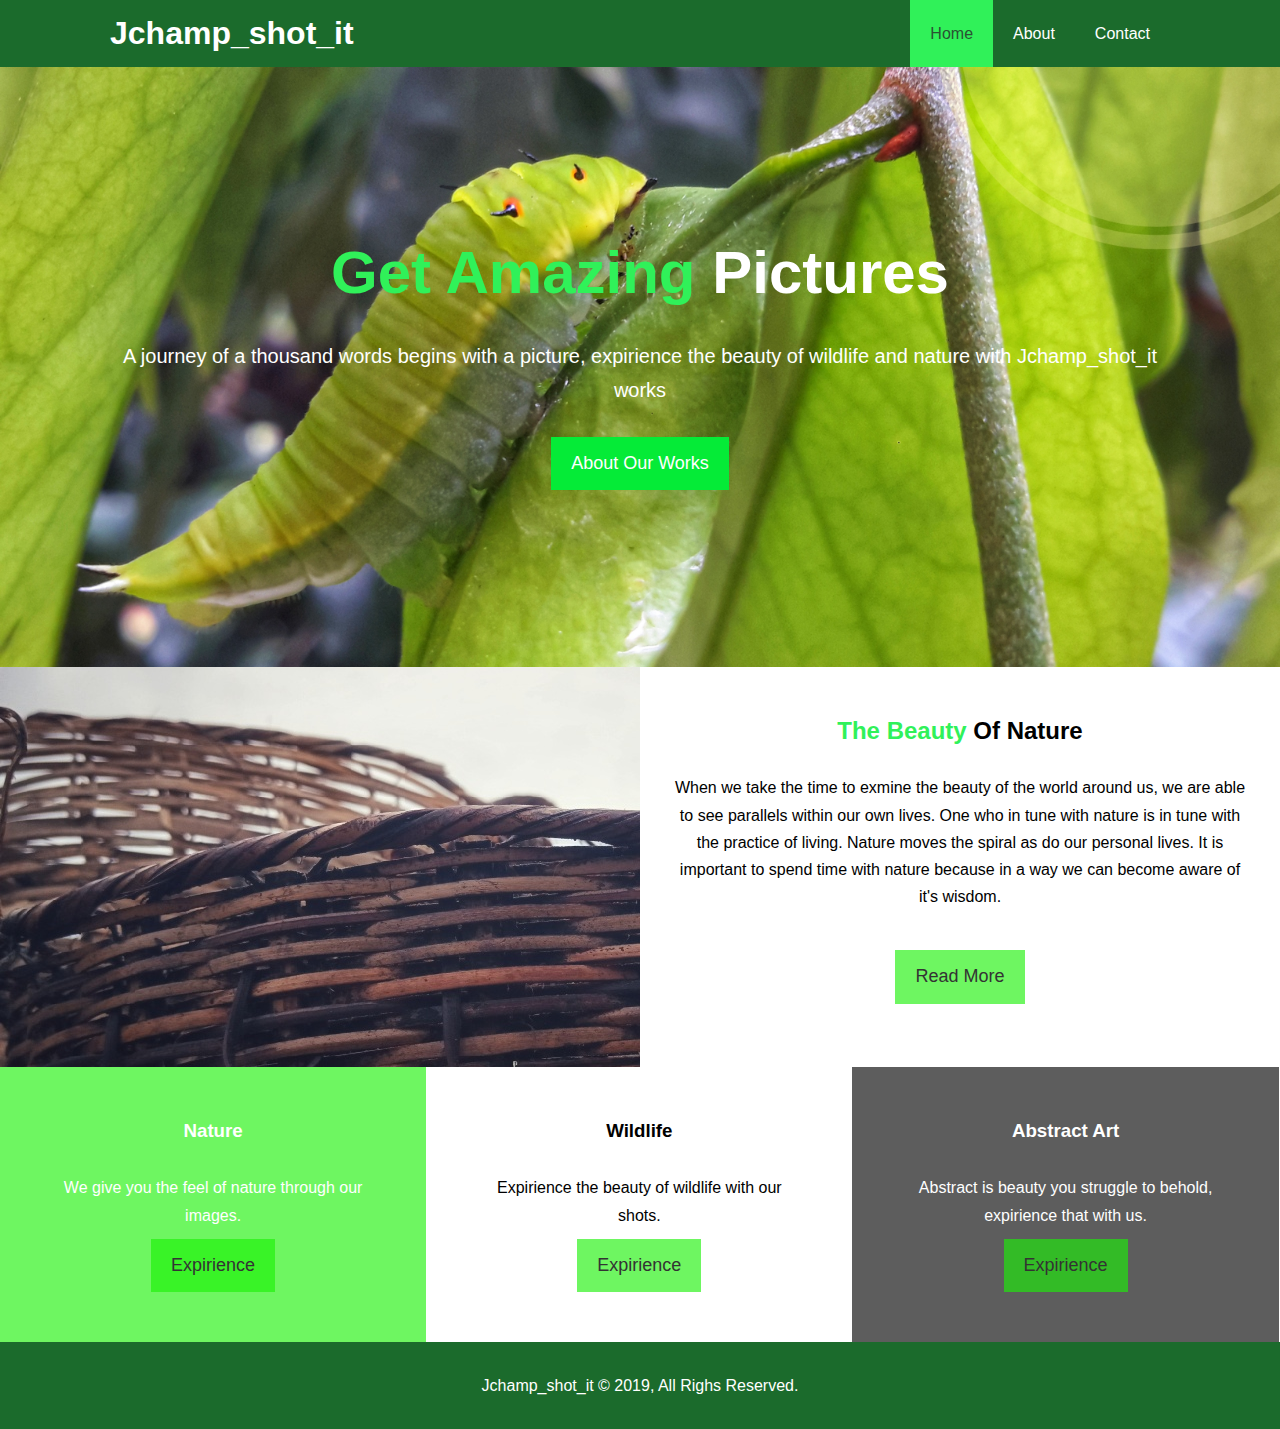
<file: index.html>
<!DOCTYPE html>
<html lang="en">
<head>
    <meta charset="UTF-8">
    <meta name="viewport" content="width=device-width, initial-scale=1.0">
    <meta http-equiv="X-UA-Compatible" content="ie=edge">
    <meta name="description" content="Welcome to the most awesome
    place for natural pictures and nature">
    <meta name="keyword" conatent="nature, flowers, animals, wildlife">
    <link rel="stylesheet" href="style/style.css"> 
    <link rel="stylesheet" media="screen and (max-width: 768px)" href="style/mobile.css">

    <title>Jchamp_shot_it | Home</title>
</head>
<body>
    <!--HEADER-->
    <header>
        <nav id="navbar">
            <div class="container">
            <h1 class="logo"><a href="index.html">Jchamp_shot_it</a></h1>
             <ul>
                <li><a class="current" href="index.html">Home</a></li>
                <li><a href="about.html">About</a></li>
                <li><a href="contact.html">Contact</a></li>
             </ul>
            </div>
        </nav>
    

    <!--SHOWCASE-->
    <div id="showcase">
        <div class="container">
            <div class="showcase-content">
                <h1><span class="text-primary">Get Amazing</span> Pictures</h1>
                <p class="lead">A journey of a thousand words begins with a picture, expirience the beauty of wildlife and nature with Jchamp_shot_it works</p>
                <a class="btn" href="about.html">About Our Works</a>
            </div>
        </div>
    </div>
    </header>

    <!--HOME-->
    <section id="home-info" class="">
       <div class="info-img"></div>
       <div class="info-content">
           <h2><span class="text-primary">The Beauty </span>Of Nature</h2>
           <p>When we take the time to exmine the beauty of the world around us, we are able to see parallels within our own lives.
               One who in tune with nature is in tune with the practice of living. Nature moves the spiral as do our personal lives.
               It is important to spend time with nature because in a way we can become aware of it's wisdom.
           </p>
           <a href="about.html" class="btn btn-light">Read More</a>
       </div> 
    </section>

    <!--FEATURES-->
    <section id="features">
        <div class="box bg-light">
            <h3>Nature</h3>
            <p>We give you the feel of nature through our images.</p>
            <a href="#" class="btn btn-light">Expirience</a>
        </div>
        <div class="box">
            <h3>Wildlife</h3>
            <p>Expirience the beauty of wildlife with our shots.</p>
            <a href="#" class="btn btn-light">Expirience</a>
        </div>
        <div class="box bg-dark">
            <h3>Abstract Art</h3>
            <p>Abstract is beauty you struggle to behold, expirience that with us.</p>
            <a href="#" class="btn btn-light">Expirience</a>
        </div>
    </section>

    <div class="clr"></div>

    <!--FOOTER-->
    <footer id="main-footer">
        <p>Jchamp_shot_it &copy; 2019, All Righs Reserved.</p>
    </footer>


</body>
</html>
</file>
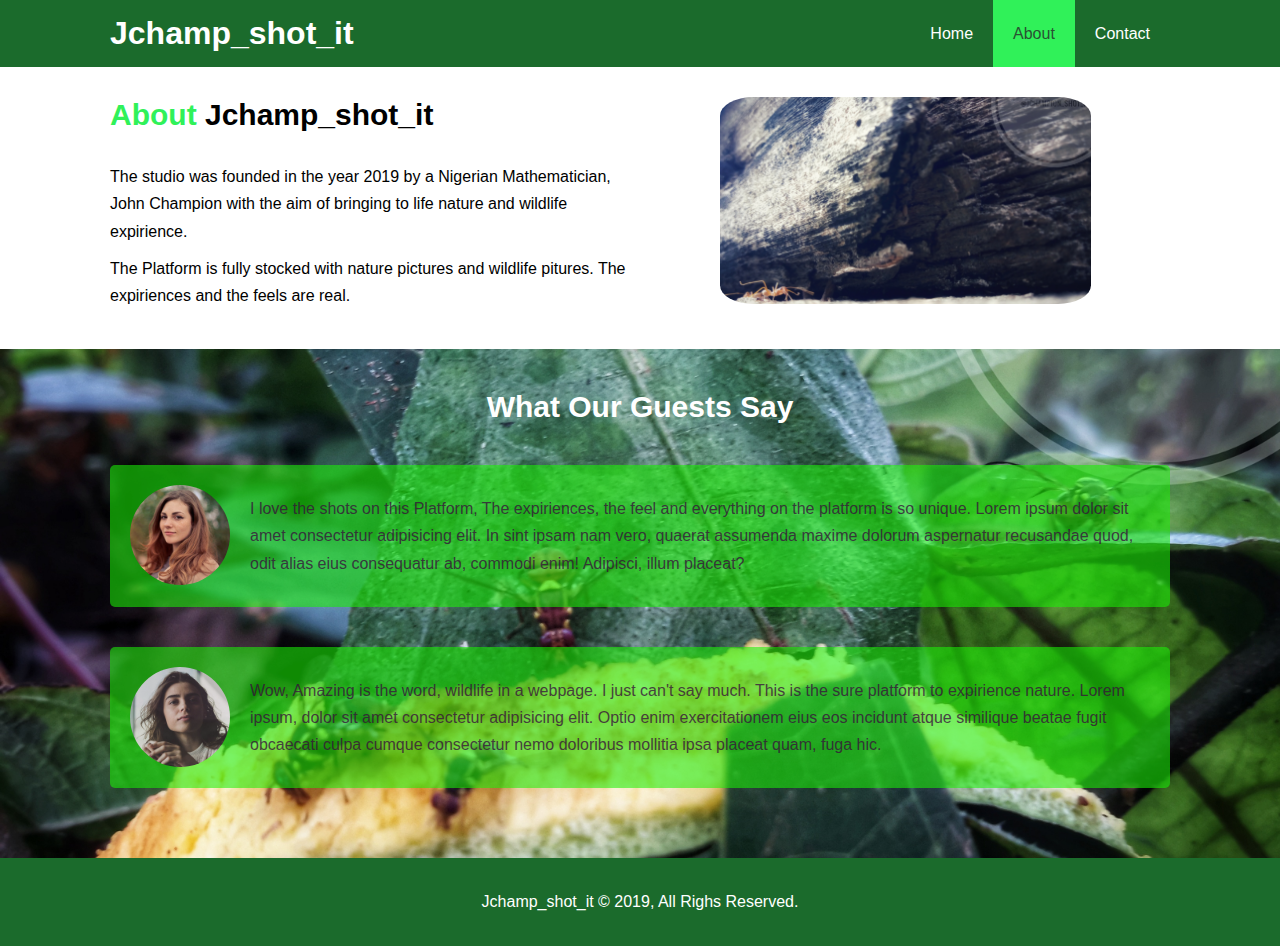
<file: about.html>
<!DOCTYPE html>
<html lang="en">
<head>
    <meta charset="UTF-8">
    <meta name="viewport" content="width=device-width, initial-scale=1.0">
    <meta http-equiv="X-UA-Compatible" content="ie=edge">
    <meta name="description" content="Welcome to the most awesome
    place for natural pictures and nature">
    <meta name="keyword" conatent="nature, flowers, animals, wildlife">
    <link rel="stylesheet" href="style/style.css"> 
    <link rel="stylesheet" media="screen and (max-width: 768px)" href="style/mobile.css">


    <title>Jchamp_shot_it | About</title>
</head>
<body>
    <!--HEADER-->
    <header>
        <nav id="navbar">
            <div class="container">
            <h1 class="logo"><a href="index.html">Jchamp_shot_it</a></h1>
             <ul>
                <li><a href="index.html">Home</a></li>
                <li><a class="current" href="about.html">About</a></li>
                <li><a href="contact.html">Contact</a></li>
             </ul>
            </div>
        </nav>
    </header>

    <!--ABOUT SECTION-->
    <section id="about-info" class="py-3">
        <div class="container">
            <div class="info-left">
                <h1 class="l-heading"><span class="text-primary">About</span> Jchamp_shot_it</h1>
                <p>The studio was founded in the year 2019 by a Nigerian Mathematician, John Champion
                    with the aim of bringing to life nature and wildlife expirience.
                </p>

                <p>
                    The Platform is fully stocked with nature pictures and wildlife pitures. The expiriences and the
                    feels are real.
                </p>
            </div>

            <div class="info-right">
                <img src="./img/IMG_20190414_163506_6-1-01j.jpeg" alt="Nature">
            </div>
        </div>
    </section>

    <div class="clr"></div>

    <section id="testimonials" class="py-3">
        <div class="container">
            <h2 class="l-heading">What Our Guests Say</h2>
            <div class="testimonial bg-primary">
                <img src="./img/person-1.jpg" alt="John">
                <p>I love the shots on this Platform, The expiriences, the feel and everything on the
                platform is so unique. Lorem ipsum dolor sit amet consectetur adipisicing elit. In sint ipsam nam vero, quaerat assumenda maxime dolorum aspernatur recusandae quod, odit alias eius consequatur ab, commodi enim! Adipisci, illum placeat?</p>
            </div>
            <div class="testimonial bg-primary">
                <img src="./img/person-2.jpg" alt="Jim">
                <p>Wow, Amazing is the word, wildlife in a webpage. I just can't say much. This is the sure platform
                to expirience nature. Lorem ipsum, dolor sit amet consectetur adipisicing elit. Optio enim exercitationem eius eos incidunt atque similique beatae fugit obcaecati culpa cumque consectetur nemo doloribus mollitia ipsa placeat quam, fuga hic.</p>
            </div>
        </div>
    </section>

    <!--FOOTER-->
    <footer id="main-footer">
        <p>Jchamp_shot_it &copy; 2019, All Righs Reserved.</p>
    </footer>


</body>
</html>
</file>
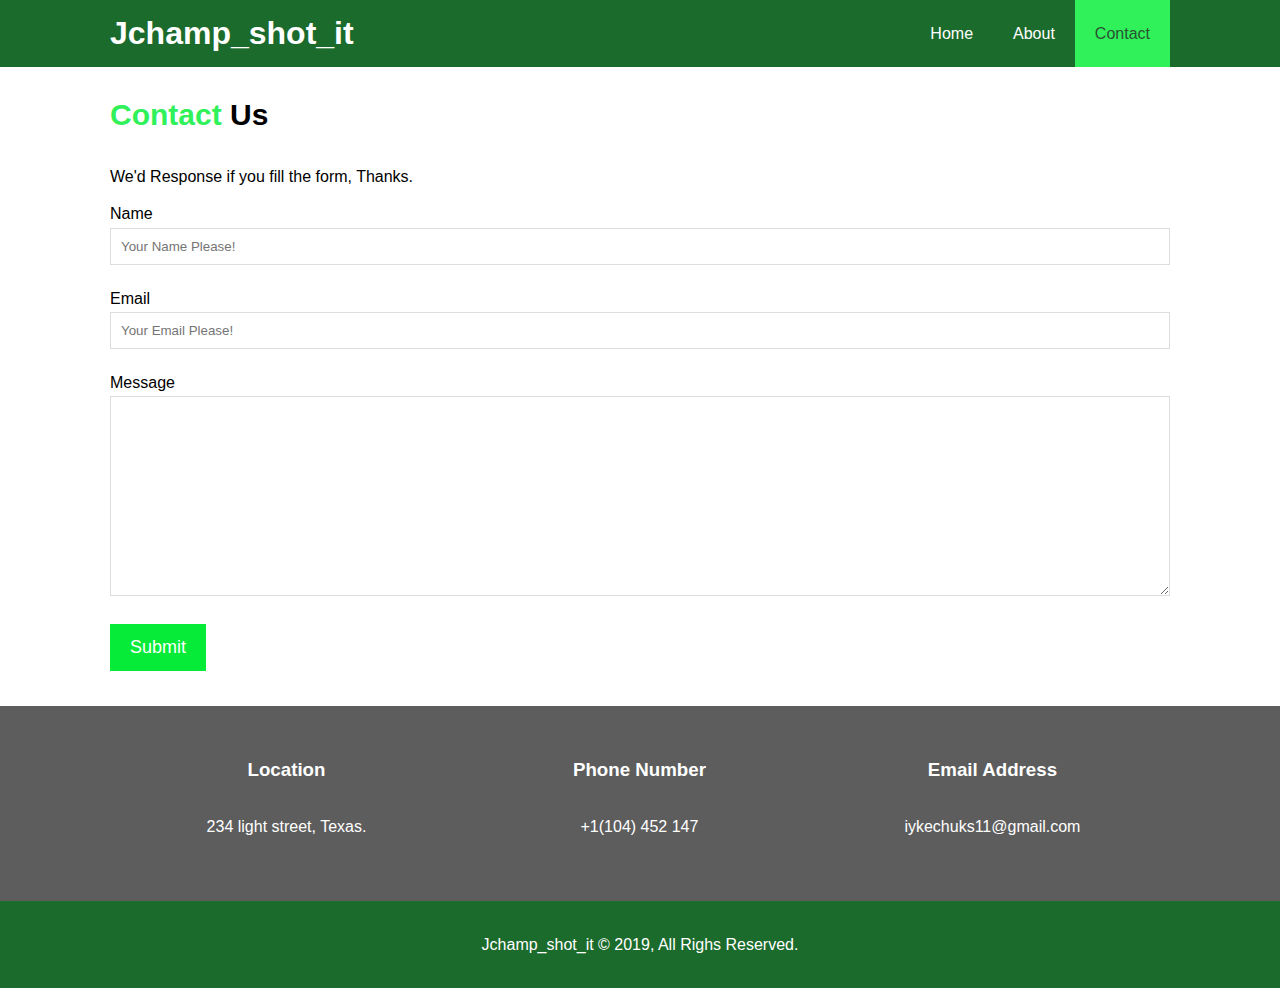
<file: contact.html>
<!DOCTYPE html>
<html lang="en">
<head>
    <meta charset="UTF-8">
    <meta name="viewport" content="width=device-width, initial-scale=1.0">
    <meta http-equiv="X-UA-Compatible" content="ie=edge">
    <meta name="description" content="Welcome to the most awesome
    place for natural pictures and nature">
    <meta name="keyword" conatent="nature, flowers, animals, wildlife">
    <link rel="stylesheet" href="style/style.css"> 
    <link rel="stylesheet" media="screen and (max-width: 768px)" href="style/mobile.css">


    <title>Jchamp_shot_it | Contact</title>
</head>
<body>
    <!--HEADER-->
    <header>
        <nav id="navbar">
            <div class="container">
            <h1 class="logo"><a href="index.html">Jchamp_shot_it</a></h1>
             <ul>
                <li><a href="index.html">Home</a></li>
                <li><a href="about.html">About</a></li>
                <li><a class="current" href="contact.html">Contact</a></li>
             </ul>
            </div>
        </nav>
    </header>

    <section id="contact-form" class="py-3">
        <div class="container">
            <h1 class="l-heading"><span class="text-primary">Contact </span>Us</h1>
            <p>We'd Response if you fill the form, Thanks.</p>
            <form action="process.php">
            <div class="form-group">
                <label for="name">Name</label>
                <input type="text" name="name" id="name" placeholder="Your Name Please!" required="required">
            </div>
            <div class="form-group">
                <label for="name">Email</label>
                <input type="email" name="email" id="email" placeholder="Your Email Please!" required="required">
            </div>
            <div class="form-group">
                <label for="name">Message</label>
                <textarea name="message" id="message"></textarea>
            </div>

            <button type="submit" class="btn">Submit</button> 
            
        </form>
        </div>
    </section>

    <section id="contact-info" class="bg-dark">
        <div class="container">
            <div class="box">
            <h3>Location</h3>
            <p>234 light street, Texas.</p>
        </div>
        <div class="box">
            <h3>Phone Number</h3>
            <p>+1(104) 452 147</p>
        </div>
        <div class="box">
            <h3>Email Address</h3>
            <p>iykechuks11@gmail.com</p>
        </div>
        </div>
    </section>


    <!--FOOTER-->
    <footer id="main-footer">
        <p>Jchamp_shot_it &copy; 2019, All Righs Reserved.</p>
    </footer>


</body>
</html>
</file>
<file: style/mobile.css>
/*MOBILE NAV BAR*/
#navbar .logo
{
    float: none;
    text-align: center;
}

#navbar ul, #navbar ul li
{
    float: none;
}

#navbar ul li a
{
    padding: 5px;
    border-bottom: #444 dotted 1px;
}

/*MOBILE HOME INFO*/
#home-info .info-img
{
    display: none;
}

#home-info .info-content
{
    float: none;
    width: 100%;
    padding: 10px; /*Lifts the contents around this section round.*/
}

/*MOBILE FEATURES*/
.box
{
    float: none;
    width: 100%;
}

/*MOBILE ABOUT PAGE*/
#about-info .info-right,
#about-info .info-left
{
    float: none;
    width: 100%;
}

#about-info .info-right
{
margin-top: 30px;
}

.l-heading
{
    text-align: center;
}

/*MOBILE CONTACT FORM*/
#contact-info .box
{
    border-bottom: #444 dotted 1px;
}

#showcase
{
    height: 100%;
}

#showcase .showcase-content
{
    padding-top: 70px;
    padding-bottom: 30px;
}
</file>
<file: style/style.css>
/*RESET*/
*
{
    margin: 0;
    padding: 0;
    box-sizing: border-box;
}

/*MAIN STYLES = LINKS, BODY, PARAGRAPHS*/
html,body
{
    font-family: 'Segoe UI', Tahoma, Geneva, Verdana, sans-serif;
    line-height: 1.7em;
}

a
{
    color: #333;
    text-decoration: none;
}

h1, h2, h3
{
    padding-bottom: 20px;
}

p
{
    margin: 10px 0; /*top,botton -- left,right*/
}

/*UTILITIES = Applies through out, they are not specific to any area*/
.container
{
    margin: auto;
    max-width: 1100px; /*When it reaches 1100px, it stops*/
    overflow: auto;
    padding: 0 20px;
}

.text-primary
{
    color: rgb(48, 241, 89);
}

.lead
{
    font-size: 20px;
}

.btn
{
    display: inline-block;
    font-size: 18px;
    color: #fff;
    background: rgb(5, 235, 55);
    padding: 13px 20px;
    border: none;
    cursor: pointer;
}

.btn-light
{
    background: rgba(26, 241, 7, 0.637);
    color: #333;
}

.btn:hover
{
    background: rgb(48, 241, 89);
    color: #333;
}

.bg-light
{
    background: rgba(26, 241, 7, 0.637);
    color: #fff;
}


.bg-primary
{
    background: rgba(26, 241, 7, 0.637);
    color: #333;
}


.bg-dark
{
    background: rgba(0, 0, 0, 0.637);
    color: #fff;
}

.clr
{
   clear: both; 
}

.l-heading
{
    font-size: 30px;
    line-height: 1.2;
}

/*PADDING*/
.py-1 {padding: 10px 0;}
.py-2 {padding: 20px 0;}
.py-3 {padding: 30px 0;}


/*NAVBAR*/
#navbar
{
    background: rgb(27, 107, 44);
    color: #fff;
    overflow: auto;
}

#navbar a
{
    color: #fff;
}

#navbar h1
{
    float: left;
    padding-top: 20px; /*To bring it down a little*/
}

#navbar ul
{
    list-style: none;
    float: right;
}

#navbar ul li
{
    float: left;
}

#navbar ul li a
{
    display: block;
    padding: 20px; /*All around*/
    text-align: center;
}

#navbar ul li a:hover,
#navbar ul li a.current
{
    background: rgb(48, 241, 89);
    color: rgb(42, 82, 51);
}

/*SHOWCASE*/
#showcase
{
    background: url(../img/show.jpeg) no-repeat center center/cover;
    height: 600px;
}

#showcase .showcase-content
{
    color: #fff;
    text-align: center;
    padding-top: 170px;
}

#showcase .showcase-content h1
{
    font-size: 60px;
    line-height: 1.2em;
}

#showcase .showcase-content p
{
    padding-bottom: 20px;
    line-height: 1.7em;
}

/*HOME INFO*/
#home-info
{
    height: 400px;
}

#home-info .info-img
{
    float: left;
    width: 50%;
    background: url(../img/IMG-20190420-WA0018-02j.jpeg) no-repeat;
    min-height: 100%;
}

#home-info .info-content
{
    float: right;
    width: 50%;
    height: 100%;
    text-align: center;
    padding: 50px 30px;
    overflow: hidden;
}

#home-info .info-content p
{
    padding-bottom: 30px; 
}


/*FEATURES*/
.box
{
    float: left;
    width: 33.3%;
    padding: 50px;
    text-align: center;
}

/*ABOUT INFO*/
#about-info .info-right
{
    float: right;
    width: 50%;
    min-height: 100%;
}

#about-info .info-right img
{
    width: 70%;
    display: block; /*somargin can be set to auto*/
    margin: auto;
    border-radius: 9%;
}

#about-info .info-left
{
    float: left;
    width: 50%;
    min-height: 100%;
}

/*TESTIMONIALS*/
#testimonials
{
    height: 100%;
    background: url(../img/fly.jpeg) no-repeat center center/cover;
    padding-top: 40px;
}

#testimonials h2
{
    color: #fff;
    text-align: center;
    padding-bottom: 40px;
}

#testimonials .testimonial img
{
    width: 100px;
    float: left;
    margin-right: 20px;
    border-radius: 50%;
}

#testimonials .testimonial
{
    padding: 20px;
    margin-bottom: 40px;
    border-radius: 5px;
    opacity: 0.9;

}

/*CONTACT FORM*/
#contact-form .form-group
{
    margin-bottom: 20px;
}

#contact-form
{
    display: block;
    margin-bottom: 5px;
}

#contact-form input,
#contact-form textarea
{
    width: 100%;
    padding: 10px;
    border: 1px #ddd solid;
}

#contact-form textarea
{
    height: 200px;
}

/*FOOTER*/
#main-footer
{
    text-align: center;
    background: rgb(27, 107, 44);
    color: #fff;
    padding: 20px;
}
</file>
